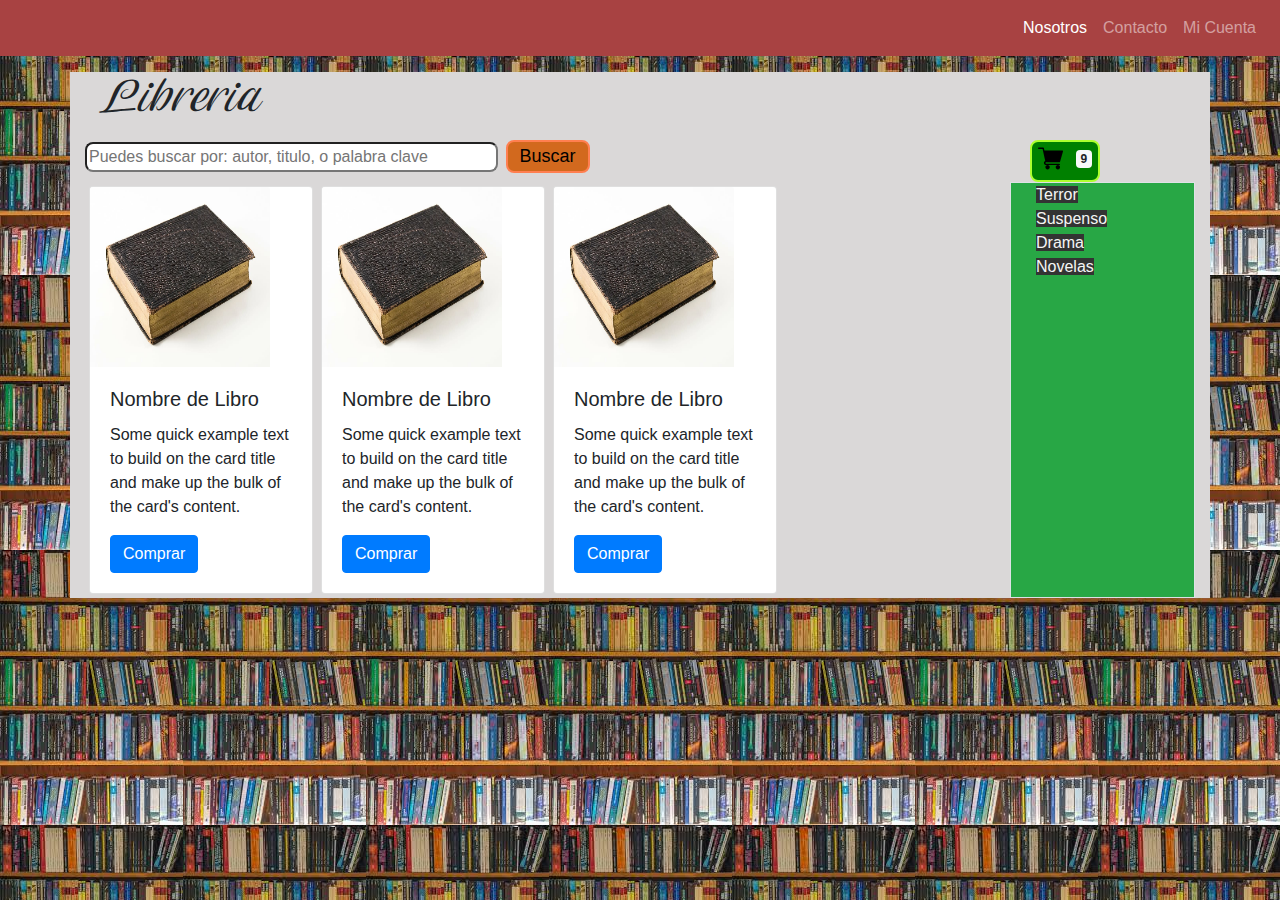
<file: index.html>
<!DOCTYPE html>
<html lang="es">

<head>
  <meta charset="UTF-8">
  <meta name="viewport" content="width=device-width, initial-scale=1.0">
  <meta http-equiv="X-UA-Compatible" content="ie=edge">
  <link rel="stylesheet" href="https://stackpath.bootstrapcdn.com/bootstrap/4.4.1/css/bootstrap.min.css"
    integrity="sha384-Vkoo8x4CGsO3+Hhxv8T/Q5PaXtkKtu6ug5TOeNV6gBiFeWPGFN9MuhOf23Q9Ifjh" crossorigin="anonymous">
  <link rel="stylesheet" type="text/css" href="biblioteca.css" />
  <title>Libreria</title>
</head>

<body class="bpage">
  <nav class="navbar navbar-expand-lg navbar-dark navbarclass ml-auto">
    <div class="ml-auto">
      <button class="navbar-toggler" type="button" data-toggle="collapse" data-target="#navbarSupportedContent" aria-controls="navbarSupportedContent" aria-expanded="false" aria-label="Toggle navigation">
        <span class="navbar-toggler-icon"></span>
      </button>
      <div class="collapse navbar-collapse" id="navbarSupportedContent">
        <ul class="navbar-nav mr-auto">
          <li class="nav-item active">
            <a class="nav-link" href="#">Nosotros</a>
          </li>
          <li class="nav-item">
            <a class="nav-link" href="#">Contacto</a>
          </li>
          <li class="nav-item">
            <a class="nav-link" href="#">Mi Cuenta</a>
          </li>
        </ul>
      </div>  
    </div>
  </nav>  
  <div class="container content">
    <h1 class="font-title m-1 p-2">Libreria</h1>
    <div class="row">
      <div class="col-9">
        <form class="form-inline my-2 my-lg-0">
          <input class="isearch" type="search" placeholder="Puedes buscar por: autor, titulo, o palabra clave"
            aria-label="Busqueda ">
          <button class="bsearch ml-2" type="submit">Buscar</button>
        </form>
      </div>
      <div class="col-2">
        <button type="button" class="bcart ml-auto pt-1">
          <h6>
            <svg height="25px" width="25px" viewBox="0 -31 512.00033 512" xmlns="http://www.w3.org/2000/svg">
              <path
                d="m166 300.003906h271.003906c6.710938 0 12.597656-4.4375 14.414063-10.882812l60.003906-210.003906c1.289063-4.527344.40625-9.390626-2.433594-13.152344-2.84375-3.75-7.265625-5.964844-11.984375-5.964844h-365.632812l-10.722656-48.25c-1.523438-6.871094-7.617188-11.75-14.648438-11.75h-91c-8.289062 0-15 6.710938-15 15 0 8.292969 6.710938 15 15 15h78.960938l54.167968 243.75c-15.9375 6.929688-27.128906 22.792969-27.128906 41.253906 0 24.8125 20.1875 45 45 45h271.003906c8.292969 0 15-6.707031 15-15 0-8.289062-6.707031-15-15-15h-271.003906c-8.261719 0-15-6.722656-15-15s6.738281-15 15-15zm0 0" />
              <path
                d="m151 405.003906c0 24.816406 20.1875 45 45.003906 45 24.8125 0 45-20.183594 45-45 0-24.8125-20.1875-45-45-45-24.816406 0-45.003906 20.1875-45.003906 45zm0 0" />
              <path
                d="m362.003906 405.003906c0 24.816406 20.1875 45 45 45 24.816406 0 45-20.183594 45-45 0-24.8125-20.183594-45-45-45-24.8125 0-45 20.1875-45 45zm0 0" />
            </svg>
            </i><span class="badge badge-light ml-2">9</span></h6>
          <span class="sr-only">unread messages</span>
        </button>
      </div>
    </div>
    <div class="container">
      <div class="row ">
        <div class="col-8 col-lg-10">
          <div class="row">
            <div class="card m-1" style="width: 14rem;">
              <img src="./img/book-old.jpg" class="card-img-top" alt="book-old">
              <div class="card-body">
                <h5 class="card-title">Nombre de Libro</h5>
                <p class="card-text">Some quick example text to build on the card title and make up the bulk of the card's
                  content.</p>
                <a href="#" class="btn btn-primary">Comprar</a>
              </div>
            </div>
            <div class="card m-1" style="width: 14rem">
              <img src="./img/book-old.jpg" class="card-img-top" alt="book-old">
              <div class="card-body">
                <h5 class="card-title">Nombre de Libro</h5>
                <p class="card-text">Some quick example text to build on the card title and make up the bulk of the card's
                  content.</p>
                <a href="#" class="btn btn-primary">Comprar</a>
              </div>
            </div>
            <div class="card m-1" style="width: 14rem">
              <img src="./img/book-old.jpg" class="card-img-top" alt="book-old">
              <div class="card-body">
                <h5 class="card-title">Nombre de Libro</h5>
                <p class="card-text">Some quick example text to build on the card title and make up the bulk of the card's
                  content.</p>
                <a href="#" class="btn btn-primary">Comprar</a>
              </div>
            </div>
          </div>
        </div>
        <div class="border bg-success col-4 col-lg-2 " >
          <ul id="filter">
            <li>
              <a href="">Terror</a>
            </li>
            <li>
              <a href="">Suspenso</a>
            </li>
            <li>
              <a href="">Drama</a>
            </li>
            <li>
              <a href="">Novelas</a>
            </li>
          </ul>
        </div>
      </div>
    </div>
  </div>

</body>
<script src="https://code.jquery.com/jquery-3.4.1.slim.min.js"
  integrity="sha384-J6qa4849blE2+poT4WnyKhv5vZF5SrPo0iEjwBvKU7imGFAV0wwj1yYfoRSJoZ+n" crossorigin="anonymous">
</script>
<script src="https://cdn.jsdelivr.net/npm/popper.js@1.16.0/dist/umd/popper.min.js"
  integrity="sha384-Q6E9RHvbIyZFJoft+2mJbHaEWldlvI9IOYy5n3zV9zzTtmI3UksdQRVvoxMfooAo" crossorigin="anonymous">
</script>
<script src="https://stackpath.bootstrapcdn.com/bootstrap/4.4.1/js/bootstrap.min.js"
  integrity="sha384-wfSDF2E50Y2D1uUdj0O3uMBJnjuUD4Ih7YwaYd1iqfktj0Uod8GCExl3Og8ifwB6" crossorigin="anonymous">
</script>

</html>
</file>
<file: biblioteca.css>
nav a:link, a:visited, a:active  {
    text-decoration: none;
    color: whitesmoke;
}

nav a:active, a:hover{
    color: blue;
}
.bpage{
    background-image: url("./img/biblioteca.jpeg");
}
.navbarclass {
    border-color: black;
    background-color: rgb(168, 66, 66);
    z-index: 1;
}
.content{
    margin-top: 1rem;
    background-color: rgb(218, 216, 216);

}
.float-right{
    float: right;
}
.float-left{
    float: left;
}

@font-face {
    font-family: "Magiera Script";
    src: url(MagieraScript.ttf);
  }
.font-title{
    font-family: "Magiera Script";
    font-size: 40px;
}
.isearch{
    width: 50%;
    height: 30px;
    border-radius: 8px;
    z-index: 0;
}
.bsearch {
    font-size: 18px;
    padding: 1px 12px;
    border-radius: 8px;
    border: 2px solid coral; 
    background-color: chocolate;

    display: inline-block;
    text-decoration: none;
    text-align: center;
    white-space: nowrap;
    vertical-align: middle;
    -ms-touch-action: manipulation;
    touch-action: manipulation;
    cursor: pointer;
    -webkit-user-select: none;
    -moz-user-select: none;
    -ms-user-select: none;
    user-select: none;
    background-image: none;
}
.card-img-top{
    width: 180px; height: 180px;
}

.bcomprar{
    font-size: 18px;
    padding: 1px 12px;
    border-radius: 8px;
    border: 2px solid  greenyellow;
    background-color: green;

    display: inline-block;
    text-decoration: none;
    text-align: center;
    white-space: nowrap;
    vertical-align: middle;
    -ms-touch-action: manipulation;
    touch-action: manipulation;
    cursor: pointer;
    -webkit-user-select: none;
    -moz-user-select: none;
    -ms-user-select: none;
    user-select: none;
    background-image: none;
}
.bcart{
    float: right;
    border-radius: 8px;
    border: 2px solid  greenyellow;
    background-color: green;

    text-decoration: none;
    white-space: nowrap;
    vertical-align: middle;
    -ms-touch-action: manipulation;
    touch-action: manipulation;
    cursor: pointer;
    -webkit-user-select: none;
    -moz-user-select: none;
    -ms-user-select: none;
    user-select: none;
    background-image: none;
}

#filter a{
    text-decoration: none;
    margin: 0;
    padding: 0;
    overflow: hidden;
    background-color: #333333;
}
#filter li{
    list-style: none;
}
#filter{
    padding-inline-start: 10px;
}
</file>
